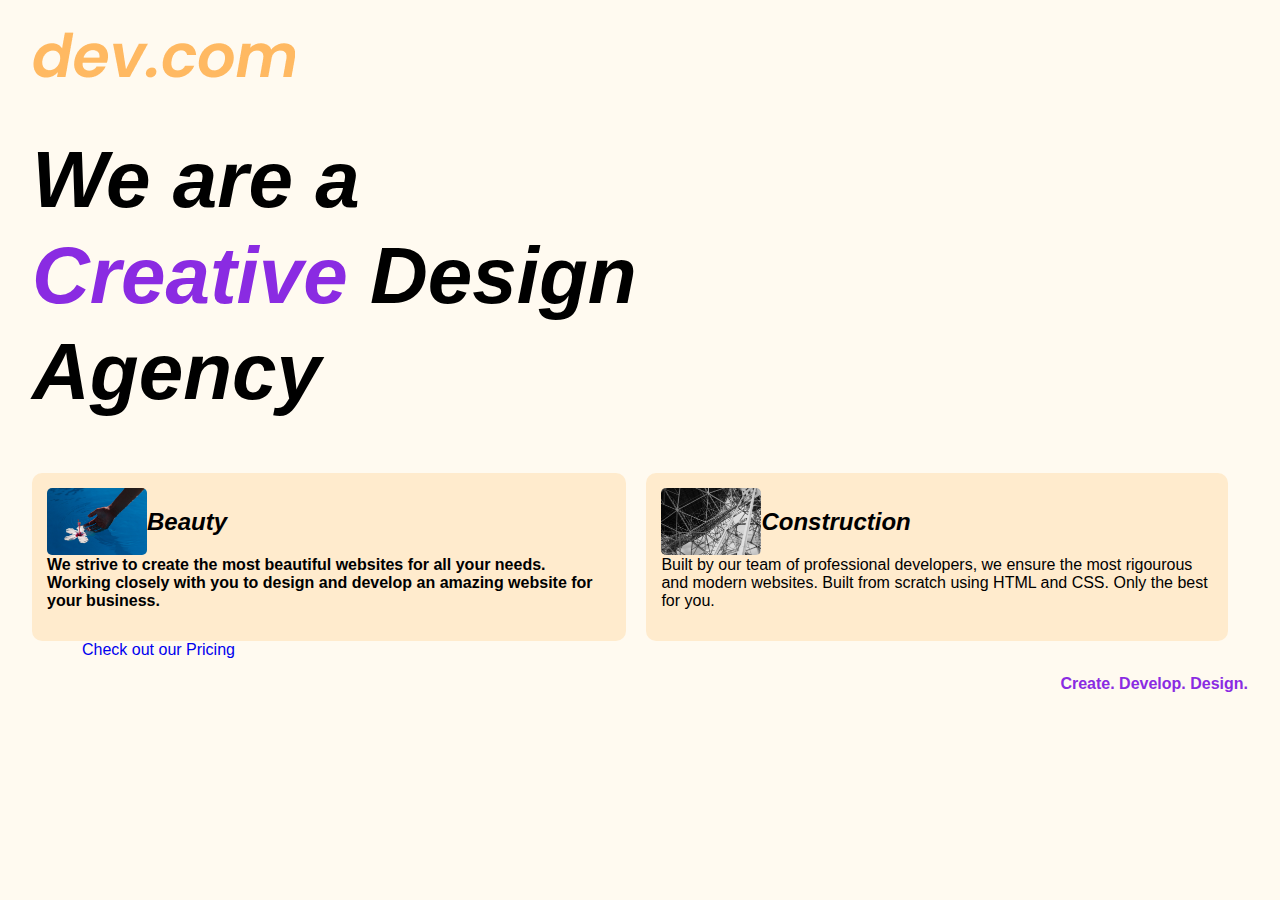
<file: index.html>
<!DOCTYPE html>
<html lang="en">
<head>
    <meta charset="UTF-8">
    <meta name="viewport" content="width=device-width, initial-scale=1.0">
    <title>front end test1   </title>
    <link href="./index.css" rel="stylesheet">
</head>

<body>
    <header>
    <img src="./images/logo.png" alt="logo">
    </header>
    
    <main>
        <h1 class="headline">We are a <span style="color:blueviolet">Creative</span> Design Agency</h1>
        <div class="flex-container">
        <div class="sect">
            <img class="beautimage image" src="./images/beautiful.jpg" alt="beautiful">
            <h2 class="head2">Beauty</h2>
            <p class="para2"><b>We strive to create the most beautiful websites for all your needs. Working closely with you to design and develop an amazing website for your business.</b></p>
        </div>
        <br />

        <div class="sect">
            <img class="construction image" src="./images/construction.jpg" alt="construct">
            <h2 class="head2">Construction</h2>
            <p class="para2">Built by our team of professional developers, we ensure the most rigourous and modern websites. Built from
                scratch using HTML and CSS. Only the best for you.</p>
        </div>
        </div>

        <a href="./pricing_table.html" id="pricing_table">Check out our Pricing</a>
    </main>

    <footer>
        <p class="foot"><b>Create. Develop. Design.</b></p>

    </footer>
</body>
</html>
</file>
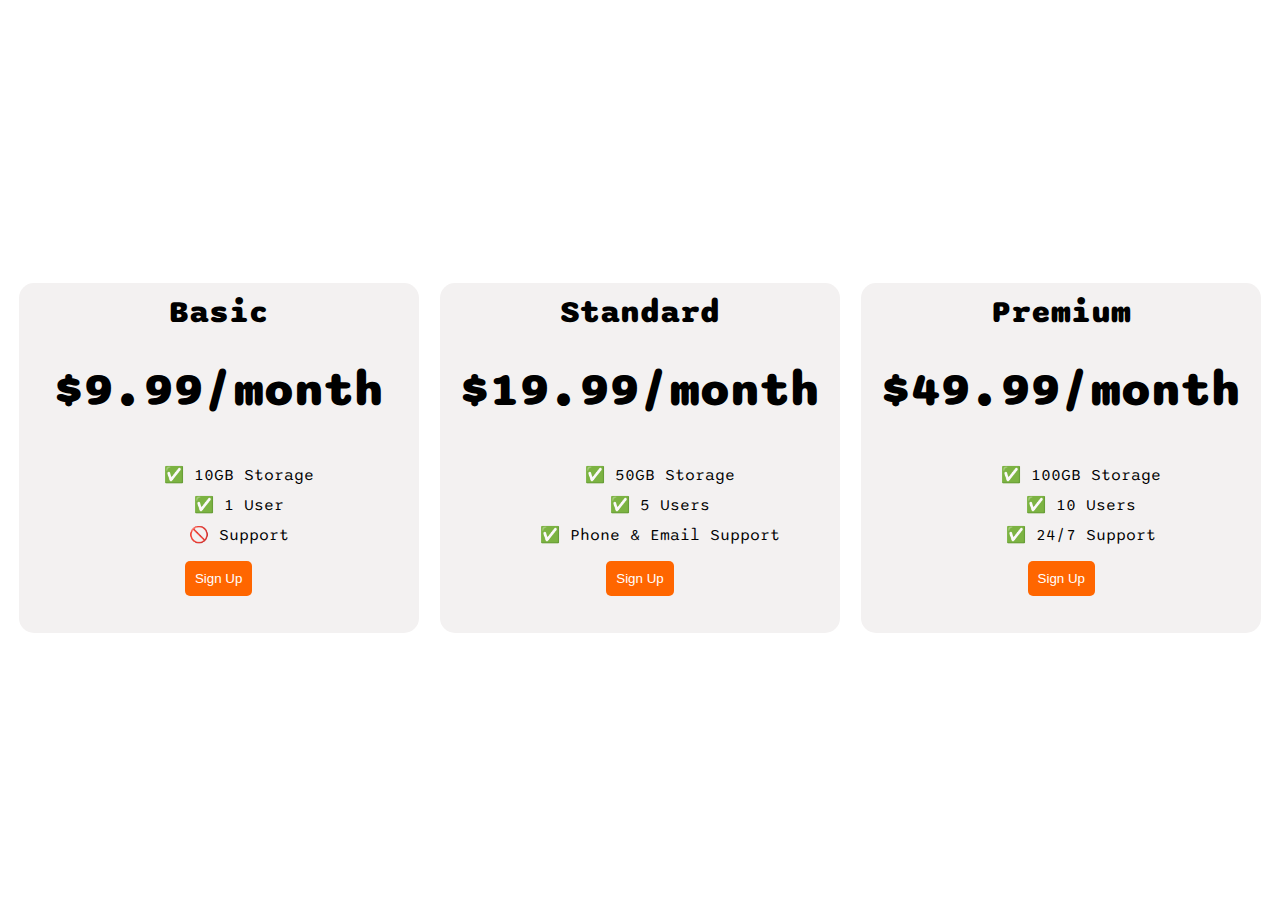
<file: pricing_table.html>
<!DOCTYPE html>
<html>

<head>
  <title>Flexbox Pricing Table</title>
  <link rel="preconnect" href="https://fonts.googleapis.com">
  <link rel="preconnect" href="https://fonts.gstatic.com" crossorigin>
  <link href="https://fonts.googleapis.com/css2?family=Sono:wght@400;700&display=swap" rel="stylesheet">
  <style>
    body {
      
      font-family: 'Sono', sans-serif;
    }

    .pricing-container {
      display: flex;
      flex-direction: row;
      justify-content: space-around;
      align-items: center;
      height: 100vh;
      

    }

    .pricing-plan {
      border-radius: 15px;
      width: 400px;
      height: 350px;
      background-color: rgb(243, 241, 241);
      text-align: center;
    }

    .plan-title {
      font-weight: 1000;
      font-size: 2rem;
      padding-top: 10px;


    }

    .plan-price {
      font-weight: 1000;
      font-size: 3rem;
      margin: auto;
      padding: 30px 0px;
    }


    .plan-features {
      list-style: none;
      margin-left: 0px;
    }

    .plan-features li {
      margin-bottom: 10px;
    }

   

    .plan-button {
      padding: 10px;
      background-color: #ff6600;
      color: #fff;
      border-radius: 5px;
      border: none;
      
    }



    /* Hint: What can you do with a media query and flexbox? */
    @media (max-width: 1250px) {
      .pricing-container {
        flex-direction: column;
        height: 1300px;
        align-items: center;
      }
    }
  </style>
</head>

<body>
  <div class="pricing-container">
    <div class="pricing-plan">
      <div class="plan-title">Basic</div>
      <div class="plan-price">$9.99/month</div>
      <ul class="plan-features">
        <li>✅ 10GB Storage</li>
        <li>✅ 1 User</li>
        <li>🚫 Support</li>
      </ul>
      <button class="plan-button">Sign Up</a>
    </div>
    <div class="pricing-plan">
      <div class="plan-title">Standard</div>
      <div class="plan-price">$19.99/month</div>
      <ul class="plan-features">
        <li>✅ 50GB Storage</li>
        <li>✅ 5 Users</li>
        <li>✅ Phone &amp; Email Support</li>
      </ul>
      <button class="plan-button">Sign Up</a>
    </div>
    <div class="pricing-plan">
      <div class="plan-title">Premium</div>
      <div class="plan-price">$49.99/month</div>
      <ul class="plan-features">
        <li>✅ 100GB Storage</li>
        <li>✅ 10 Users</li>
        <li>✅ 24/7 Support</li>
      </ul>
      <button class="plan-button">Sign Up</a>
    </div>
  </div>

</body>

</html>
</file>
<file: index.css>
body {
    background-color: floralwhite;
    margin: 2rem;
}
header > img {
    display: block;
    
}

.headline {
    font-size: 5rem;
    line-height: 1.2em;
    font-family: "Poppins", sans-serif;
    font-style: italic;
    display: inline-block;
    max-width: 50%;


}

.head2 {
    font-family: "Poppins", sans-serif;
    font-style: italic;


}

.para2 {
    font-family: "Poppins", sans-serif;
    


}

.foot {
    text-align: right;
    color:blueviolet;
    font-family: "Poppins", sans-serif;
    

}

.sect {
    padding: 15px;
    background-color: blanchedalmond;
    border-radius: 10px;

}

@media ( max-width: 680px ) {
    .beautimage {
       width: 100%;
       border-radius: 20px;
    }

    .construction {
        width:100%;
        border-radius: 20px;
    }

}

@media (min-width: 681px) {
  
  .flex-container {
    display: inline-flex;
    
  }

  .image {
    width: 100px;
    float: left;
    border-radius: 5px;
  }

  .sect {
    margin-right: 20px;
  }
}

#pricing_table {
    margin: 10px;
    padding: 40px;
    font-family: "Poppins", sans-serif;
    text-decoration: none;
    
}
</file>
